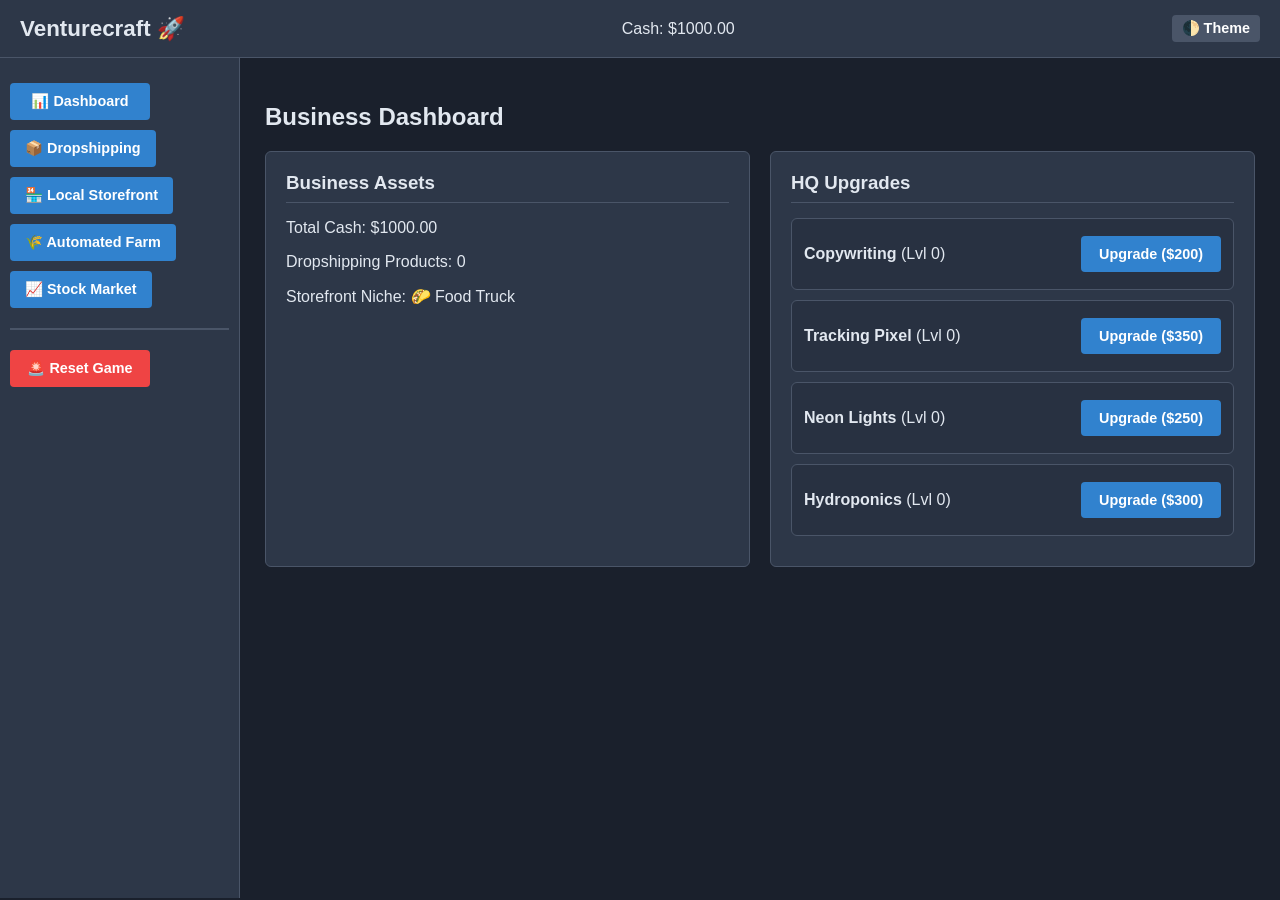
<file: index.html>
<!DOCTYPE html>
<html lang="en">
<head>
    <meta charset="UTF-8">
    <meta name="viewport" content="width=device-width, initial-scale=1.0">
    <title>Venturecraft - Entrepreneurship Game</title>
    <link rel="stylesheet" href="style.css">
</head>
<body>
    <div class="top-bar">
        <h2>Venturecraft 🚀</h2>
        <div>Cash: $<span class="global-cash-display">1000.00</span></div>
        <button class="btn" style="min-width:auto; padding:5px 10px; background:#4a5568;" onclick="toggleTheme()">🌓 Theme</button>
    </div>

    <div class="main-container">
        <div class="sidebar">
            <button class="btn" onclick="switchScreen('dashboard-screen')">📊 Dashboard</button>
            <button class="btn" onclick="switchScreen('dropshipping-screen')">📦 Dropshipping</button>
            <button class="btn" onclick="switchScreen('local-screen')">🏪 Local Storefront</button>
            <button class="btn" onclick="startMode('farm')">🌾 Automated Farm</button>
            <button class="btn" onclick="switchScreen('stock-screen')">📈 Stock Market</button>
            <hr style="border:1px solid #4a5568; margin:15px 0;">
            <button class="btn" style="background:#ef4444;" onclick="resetGame()">🚨 Reset Game</button>
        </div>

        <div class="content-area">
            <!-- DASHBOARD SCREEN -->
            <div id="dashboard-screen" class="screen active">
                <h2>Business Dashboard</h2>
                <div class="dashboard-grid" style="display:grid; grid-template-columns:1fr 1fr; gap:20px;">
                    <div class="panel">
                        <h3>Business Assets</h3>
                        <p>Total Cash: $<span class="global-cash-display">1000.00</span></p>
                        <p>Dropshipping Products: <span id="drop-count">0</span></p>
                        <p>Storefront Niche: <span id="local-type-display">🌮 Food Truck</span></p>
                    </div>
                    <div class="panel">
                        <h3>HQ Upgrades</h3>
                        <div class="upgrade-item">
                            <div><strong>Copywriting</strong> (Lvl <span id="up-copy-lvl">0</span>)</div>
                            <button class="btn" onclick="buyUpgrade('copywriting')">Upgrade ($<span id="up-copy-cost">200</span>)</button>
                        </div>
                        <div class="upgrade-item">
                            <div><strong>Tracking Pixel</strong> (Lvl <span id="up-pixel-lvl">0</span>)</div>
                            <button class="btn" onclick="buyUpgrade('pixel')">Upgrade ($<span id="up-pixel-cost">350</span>)</button>
                        </div>
                        <div class="upgrade-item">
                            <div><strong>Neon Lights</strong> (Lvl <span id="up-lights-lvl">0</span>)</div>
                            <button class="btn" onclick="buyUpgrade('lights')">Upgrade ($<span id="up-lights-cost">250</span>)</button>
                        </div>
                        <div class="upgrade-item">
                            <div><strong>Hydroponics</strong> (Lvl <span id="up-hydro-lvl">0</span>)</div>
                            <button class="btn" onclick="buyUpgrade('hydroponic')">Upgrade ($<span id="up-hydro-cost">300</span>)</button>
                        </div>
                    </div>
                </div>
            </div>

            <!-- DROPSHIPPING SCREEN -->
            <div id="dropshipping-screen" class="screen">
                <h2>E-Commerce & Dropshipping</h2>
                <div class="panel">
                    <h3>Design New Product</h3>
                    <input type="text" id="drop-name" placeholder="Product Name"><br><br>
                    <input type="number" id="drop-price" placeholder="Retail Price ($)"><br><br>
                    <textarea id="drop-desc" placeholder="Write landing page ad copy..." rows="3" style="width:100%; border-radius:4px; background:#2d3748; color:#fff; border:1px solid #4a5568; padding:8px;"></textarea><br><br>
                    
                    <label>Product Mockup Canvas:</label><br>
                    <canvas id="productCanvas" style="background:#fff; border:2px solid #4a5568; border-radius:4px; cursor:crosshair; margin-bottom:10px; display:block; width:100%; height:150px;"></canvas>
                    <button class="btn" style="min-width:auto; background:#718096;" onclick="clearCanvas()">Clear Canvas</button>
                    <button class="btn" style="background:#10b981;" onclick="saveProduct()">Launch Campaign</button>
                </div>
                <div class="panel">
                    <h3>Live Sales Feed</h3>
                    <div id="drop-feed" class="live-log-box"></div>
                </div>
            </div>

            <!-- LOCAL SCREEN -->
            <div id="local-screen" class="screen">
                <h2>Local Storefront Operations</h2>
                <div class="panel">
                    <h3>Manage Franchise Niche</h3>
                    <select id="local-niche-select" onchange="changeNiche()" style="padding:10px; width:100%; background:#2d3748; color:#fff; border:1px solid #4a5568; border-radius:4px;">
                        <option value="food">🌮 Food Truck (Low Cost, Faster Sales)</option>
                        <option value="electronics">⚡ Electronics Boutique (High Profit, Slower Sales)</option>
                    </select>
                    <p>Current Inventory Stock: <span id="local-inv">10</span> units</p>
                    <p>Base Hourly Foot Traffic: <span id="local-traffic-display">12</span> visitors</p>
                    <button class="btn" onclick="buyInventory()">Restock Bulk Inventory ($100 for 10x Units)</button>
                </div>
                <div class="panel">
                    <h3>Store POS Feed</h3>
                    <div id="local-feed" class="live-log-box"></div>
                </div>
            </div>

            <!-- FARM SCREEN -->
            <div id="farm-screen" class="screen">
                <h2>Automated Farm Plots</h2>
                <div style="display:grid; grid-template-columns:1fr 1fr; gap:20px;">
                    <div class="panel">
                        <h3>Seed Supplier & Silo</h3>
                        <button class="btn" onclick="buySeeds('wheat')">Buy Wheat Seeds (5x for $10)</button>
                        <button class="btn" style="background:#ff9800;" onclick="buySeeds('tomato')">Buy Tomato Seeds (3x for $25)</button>
                        <hr style="border:1px solid #4a5568; margin:15px 0;">
                        <h4>Silo Raw Materials</h4>
                        <p>🌾 Wheat Seeds: <span id="farm-seeds-w">5</span> | 🍅 Tomato Seeds: <span id="farm-seeds-t">3</span></p>
                        <p>Raw Wheat in Silo: <span id="inv-wheat">0</span></p>
                        <p>Raw Tomato in Silo: <span id="inv-tomato">0</span></p>
                    </div>

                    <div class="panel">
                        <h3>🍳 Kitchen & Processing Market</h3>
                        <div style="display: grid; grid-template-columns: 1fr 1fr; gap: 15px;">
                            <div class="upgrade-item" style="text-align: center; flex-direction:column; align-items:stretch;">
                                <h4>🍞 Fresh Bread</h4>
                                <p style="font-size: 0.75rem; color: #a0aec0; margin:4px 0;">Requires: 3 Raw Wheat</p>
                                <p style="margin:5px 0;">Inventory: <strong id="inv-bread">0</strong></p>
                                <button class="btn" style="padding:6px; font-size:0.8rem;" onclick="processFood('bread')">Bake Bread</button>
                                <button class="btn" style="padding:6px; font-size:0.8rem; background: #10b981;" onclick="sellFood('bread')">Sell ($45.00)</button>
                            </div>
                            <div class="upgrade-item" style="text-align: center; flex-direction:column; align-items:stretch;">
                                <h4>🍝 Tomato Pasta</h4>
                                <p style="font-size: 0.75rem; color: #a0aec0; margin:4px 0;">Requires: 2 Wheat + 2 Tomato</p>
                                <p style="margin:5px 0;">Inventory: <strong id="inv-pasta">0</strong></p>
                                <button class="btn" style="padding:6px; font-size:0.8rem;" onclick="processFood('pasta')">Cook Pasta</button>
                                <button class="btn" style="padding:6px; font-size:0.8rem; background: #10b981;" onclick="sellFood('pasta')">Sell ($90.00)</button>
                            </div>
                        </div>
                    </div>
                </div>

                <div class="panel" style="margin-top:20px;">
                    <h3>Your Arable Fields</h3>
                    <div id="farmPlotsContainer" class="dashboard-grid" style="display:grid; grid-template-columns:repeat(3, 1fr); gap:15px;"></div>
                </div>

                <div class="panel" style="margin-top:20px;">
                    <h3>Farm & Kitchen Activity Log</h3>
                    <div id="farm-feed" class="live-log-box">
                        <div>[FARM] Automation and processing kitchen online.</div>
                    </div>
                </div>
            </div>

            <!-- STOCK SCREEN -->
            <div id="stock-screen" class="screen">
                <h2>High-Frequency Asset Trading</h2>
                <div id="market-notification" style="background:#b91c1c; color:#fff; padding:10px; border-radius:4px; margin-bottom:15px; display:none; font-weight:bold;"></div>
                <div id="stock-grid-container" style="display:grid; grid-template-columns:1fr 1fr; gap:15px;"></div>
            </div>
        </div>
    </div>
    <script src="script.js"></script>
</body>
</html>
</file>
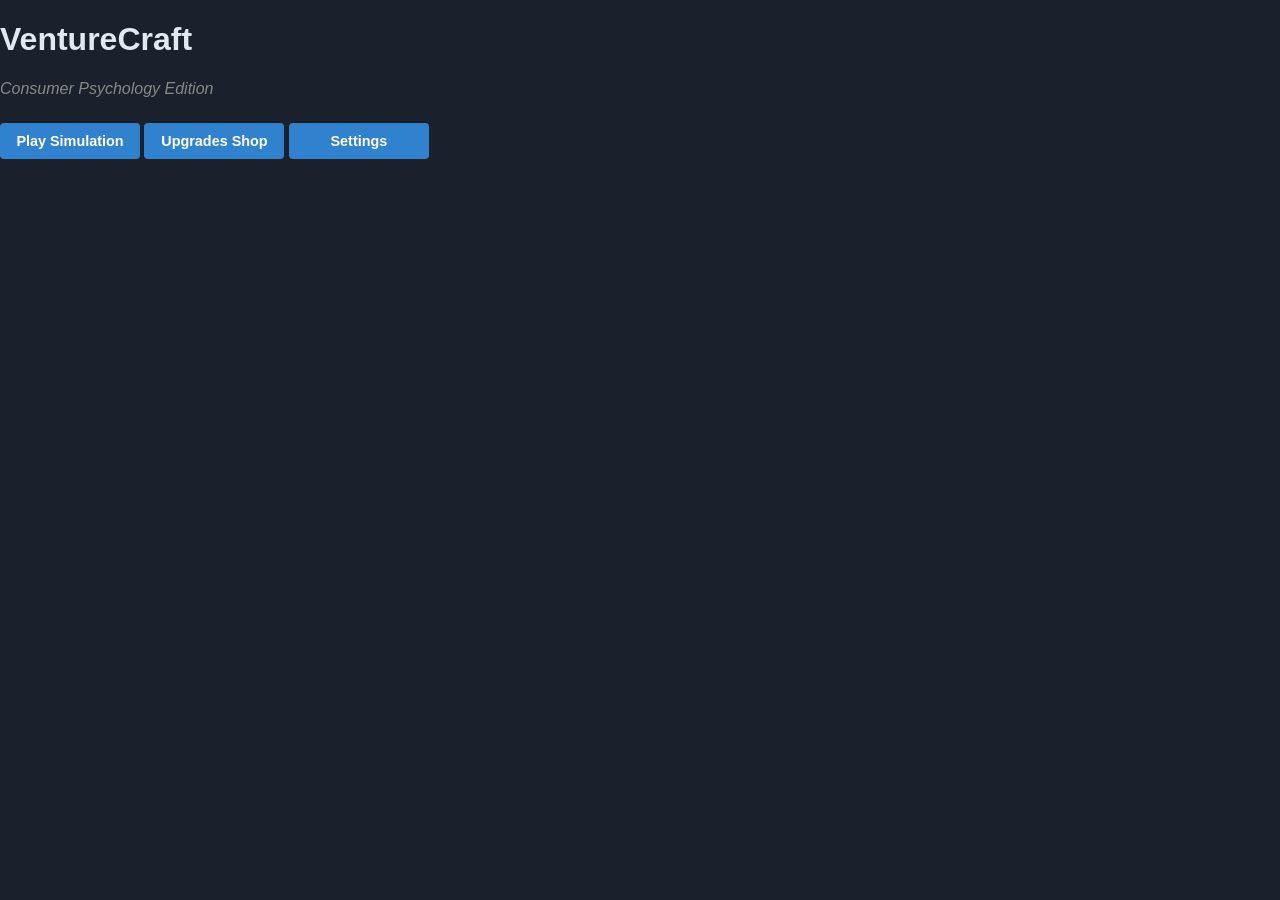
<file: index (1).html>
<!DOCTYPE html>
<html lang="en">
<head>
    <meta charset="UTF-8">
    <meta name="viewport" content="width=device-width, initial-scale=1.0">
    <title>VentureCraft - Advanced Entrepreneur Simulator</title>
    <link rel="stylesheet" href="style.css">
</head>
<body>

    <!-- 1. MAIN MENU SCREEN -->
    <div id="menu-screen" class="screen active">
        <h1>VentureCraft</h1>
        <div style="font-style: italic; margin-bottom: 20px; color: #888;">Consumer Psychology Edition</div>
        <button class="btn" onclick="switchScreen('mode-screen')">Play Simulation</button>
        <button class="btn" onclick="switchScreen('upgrades-screen')">Upgrades Shop</button>
        <button class="btn" onclick="switchScreen('settings-screen')">Settings</button>
    </div>

    <!-- 2. UPGRADES SHOP SCREEN -->
    <div id="upgrades-screen" class="screen">
        <button class="btn btn-back" onclick="switchScreen('menu-screen')">&larr; Menu</button>
        <h2>Corporate Upgrade Center</h2>
        <div class="stats-bar" style="margin-bottom: 20px;">
            <span>Capital Check: $<span class="global-cash-display">1000</span></span>
        </div>
        <div class="dashboard" style="grid-template-columns: 1fr 1fr; height: auto; max-width: 900px;">
            <div class="panel">
                <h4>Digital Marketing Upgrades</h4>
                <div class="upgrade-item">
                    <p><strong>AI Copywriting Suite</strong> (Level <span id="up-copy-lvl">0</span>)<br>
                    Adds a permanent +15% conversion multiplier to dropshipping copy evaluations.</p>
                    <button class="btn" style="min-width:auto; padding:6px 15px; font-size:0.9rem;" onclick="buyUpgrade('copywriting')">Buy Upgrade ($<span id="up-copy-cost">200</span>)</button>
                </div>
                <div class="upgrade-item" style="margin-top: 15px;">
                    <p><strong>Targeted Pixel Ads</strong> (Level <span id="up-pixel-lvl">0</span>)<br>
                    Reduces customer price sensitivity on digital listings by 10% per tier.</p>
                    <button class="btn" style="min-width:auto; padding:6px 15px; font-size:0.9rem;" onclick="buyUpgrade('pixel')">Buy Upgrade ($<span id="up-pixel-cost">350</span>)</button>
                </div>
            </div>
            <div class="panel">
                <h4>Brick & Mortar / Agotech</h4>
                <div class="upgrade-item">
                    <p><strong>Premium Storefront Lights</strong> (Level <span id="up-lights-lvl">0</span>)<br>
                    Increases maximum local buyer wave capacity by +3 customers.</p>
                    <button class="btn" style="min-width:auto; padding:6px 15px; font-size:0.9rem;" onclick="buyUpgrade('lights')">Buy Upgrade ($<span id="up-lights-cost">250</span>)</button>
                </div>
                <div class="upgrade-item" style="margin-top: 15px;">
                    <p><strong>Hydroponic Enrichment Fluid</strong> (Level <span id="up-hydro-lvl">0</span>)<br>
                    Accelerates farm harvest germination speeds by 25% per level.</p>
                    <button class="btn" style="min-width:auto; padding:6px 15px; font-size:0.9rem;" onclick="buyUpgrade('hydroponics')">Buy Upgrade ($<span id="up-hydro-cost">300</span>)</button>
                </div>
            </div>
        </div>
    </div>

    <!-- 3. SETTINGS SCREEN -->
    <div id="settings-screen" class="screen">
        <button class="btn btn-back" onclick="switchScreen('menu-screen')">&larr; Menu</button>
        <h2>Game Settings</h2>
        <button class="btn" onclick="toggleTheme()">Toggle Theme Modality</button>
        <button class="btn" style="background:#f44336;" onclick="resetGame()">Hard Reset Corporate Data</button>
    </div>

    <!-- 4. MODE SELECTION SCREEN -->
    <div id="mode-screen" class="screen">
        <button class="btn btn-back" onclick="switchScreen('menu-screen')">&larr; Menu</button>
        <h2>Select an Enterprise Industry</h2>
        <button class="btn" onclick="startMode('dropshipping')">🌐 Dropshipping E-Commerce</button>
        <button class="btn" onclick="startMode('local')">🏪 Local Retail Business</button>
        <button class="btn" onclick="startMode('farm')">🌾 Agricultural Supply Chain</button>
    </div>

    <!-- 5. DROPSHIPPING MODULE -->
    <div id="dropshipping-screen" class="screen">
        <button class="btn btn-back" onclick="switchScreen('mode-screen')">&larr; Back</button>
        <div class="stats-bar">
            <span>Capital Check: $<span class="global-cash-display">1000</span></span>
            <span>Live SKUs: <span id="drop-count">0</span></span>
        </div>
        <div class="dashboard">
            <div class="panel">
                <h3>Storefront Configuration</h3>
                <div class="tutorial-box">
                    <strong>🎓 Psychology Engine Mechanics:</strong><br>
                    • Customers analyze your <strong>Price</strong> and <strong>Description</strong>.<br>
                    • Use keywords like <em>luxury, premium, durable,</em> or <em>organic</em> to boost conversion!
                </div>
                <label>Listing Title:</label>
                <input type="text" id="drop-name" placeholder="e.g., Sleek Steel Thermos">
                
                <label>Selling Price ($):</label>
                <input type="number" id="drop-price" placeholder="e.g., 29">
                
                <label>Ad Copy Pitch Description:</label>
                <textarea id="drop-desc" placeholder="Describe the item... Persuasive pitches packed with high-quality keywords score premium conversions." rows="4" style="resize:none;"></textarea>
                
                <button class="btn" style="min-width:100%; margin:5px 0 0 0;" onclick="saveProduct()">🚀 Launch Product Campaign</button>
            </div>
            <div class="panel" id="canvas-container">
                <h3>Asset Designer Canvas</h3>
                <div style="margin-bottom: 8px; display:flex; gap:5px;">
                    <button class="color-swatch" style="background:#4caf50;" onclick="setCanvasColor('#4caf50')"></button>
                    <button class="color-swatch" style="background:#2196f3;" onclick="setCanvasColor('#2196f3')"></button>
                    <button class="color-swatch" style="background:#ff9800;" onclick="setCanvasColor('#ff9800')"></button>
                    <button class="color-swatch" style="background:#e91e63;" onclick="setCanvasColor('#e91e63')"></button>
                    <button class="color-swatch" style="background:#000000;" onclick="setCanvasColor('#000000')"></button>
                </div>
                <canvas id="productCanvas" style="width:100%; height:180px;"></canvas>
                <button class="btn" style="min-width:auto; padding:4px 15px; font-size:0.8rem; background:#f44336; margin-bottom:10px;" onclick="clearCanvas()">Wipe Drawing</button>
                <h4 style="align-self:flex-start; margin-top:5px; margin-bottom:5px;">Digital Funnel Conversion Ticker:</h4>
                <div id="drop-feed" class="live-log-box" style="width:100%; flex-grow:1;"></div>
            </div>
        </div>
    </div>

    <!-- 6. LOCAL BUSINESS MODULE -->
    <div id="local-screen" class="screen">
        <button class="btn btn-back" onclick="switchScreen('mode-screen')">&larr; Back</button>
        <div class="stats-bar">
            <span>Capital Check: $<span class="global-cash-display">1000</span></span>
            <span>Niche Model: <span id="local-type-display">None</span></span>
        </div>
        <div class="dashboard">
            <div class="panel">
                <h3>Commercial Controls</h3>
                <div class="tutorial-box">
                    <strong>🎓 Traffic Mechanics:</strong><br>
                    • Keep shelf items stocked up to fulfill demand waves.<br>
                    • Swap your market model anytime to target different consumer demographics!
                </div>
                <label>Select Corporate Store Niche:</label>
                <select id="local-niche-select" onchange="changeNiche()">
                    <option value="food">🌮 Gourmet Food Truck</option>
                    <option value="electronics">⚡ Custom Electronics Shop</option>
                </select>
                <button class="btn" style="min-width:100%; margin-top:10px;" onclick="buyInventory()">📦 Restock Shop Shelves ($100 for +10 Items)</button>
            </div>
            <div class="panel">
                <h3>Retail Analytics Shelf</h3>
                <div style="font-size: 1.2rem; margin-bottom: 10px;">Current Stock Items: <span id="local-inv" style="color:var(--accent-color); font-weight:bold;">0</span> left</div>
                <div style="font-size: 1.2rem; margin-bottom: 15px;">Hourly Foot Traffic: <span id="local-traffic-display" style="color:#2196f3; font-weight:bold;">0</span> buyers</div>
                <h4 style="margin-top:20px;">Brick-and-Mortar Revenue Ledger:</h4>
                <div id="local-feed" class="live-log-box" style="width:100%; flex-grow:1;"></div>
            </div>
        </div>
    </div>

    <!-- 7. AGRICULTURAL SUPPLY CHAIN MODULE -->
    <div id="farm-screen" class="screen">
        <button class="btn btn-back" onclick="switchScreen('mode-screen')">&larr; Back</button>
        <div class="stats-bar">
            <span>Capital Check: $<span class="global-cash-display">1000</span></span>
            <span>Wheat Seeds: <span id="farm-seeds-w">0</span> | Tomato Seeds: <span id="farm-seeds-t">0</span></span>
        </div>
        <div class="dashboard">
            <div class="panel">
                <h3>Agrotech Inventory Management</h3>
                <div style="display:grid; grid-template-columns: 1fr 1fr; gap:10px; margin-bottom:15px;">
                    <div style="background:rgba(255,255,255,0.02); padding:10px; border-radius:6px; border:1px solid #333;">
                        <strong>🌾 Raw Crops:</strong><br>
                        Wheat: <span id="inv-wheat">0</span><br>
                        Tomato: <span id="inv-tomato">0</span>
                    </div>
                    <div style="background:rgba(255,255,255,0.02); padding:10px; border-radius:6px; border:1px solid #333;">
                        <strong>🍞 Refined Goods:</strong><br>
                        Prepared Bread: <span id="inv-bread">0</span><br>
                        Prepared Pasta: <span id="inv-pasta">0</span>
                    </div>
                </div>
                <div class="tutorial-box" style="font-size:0.85rem; line-height:1.3;">
                    Plant seeds in the arable grid fields to cultivate raw produce logs, then harvest them to fill up your warehouse inventories.
                </div>
            </div>
            <div class="panel">
                <h3>Arable Field Operations Matrix</h3>
                <div id="farmPlotsContainer" class="farm-grid"></div>
            </div>
        </div>
    </div>

    <script src="script.js"></script>
</body>
</html>
</file>
<file: style.css>
:root {
    --bg-primary: #1a202c;
    --bg-secondary: #2d3748;
    --text-color: #e2e8f0;
    --accent-color: #3182ce;
    --border-color: #4a5568;
}

body.light-theme {
    --bg-primary: #f7fafc;
    --bg-secondary: #ffffff;
    --text-color: #2d3748;
    --accent-color: #3182ce;
    --border-color: #cbd5e0;
}

body {
    margin: 0;
    font-family: -apple-system, BlinkMacSystemFont, "Segoe UI", Roboto, Helvetica, Arial, sans-serif;
    background-color: var(--bg-primary);
    color: var(--text-color);
    transition: background 0.2s, color 0.2s;
}

.top-bar {
    display: flex;
    justify-content: space-between;
    align-items: center;
    background-color: var(--bg-secondary);
    padding: 10px 20px;
    border-bottom: 1px solid var(--border-color);
}

.top-bar h2 { margin: 0; font-size: 1.4rem; }

.main-container {
    display: flex;
    min-height: calc(100vh - 60px);
}

.sidebar {
    width: 240px;
    background-color: var(--bg-secondary);
    padding: 20px 10px;
    border-right: 1px solid var(--border-color);
    box-sizing: border-box;
}

.content-area {
    flex: 1;
    padding: 25px;
    box-sizing: border-box;
}

.screen {
    display: none;
}

.screen.active {
    display: block;
}

.panel {
    background-color: var(--bg-secondary);
    border: 1px solid var(--border-color);
    border-radius: 6px;
    padding: 20px;
    margin-bottom: 20px;
}

.panel h3 { margin-top: 0; margin-bottom: 15px; border-bottom: 1px solid var(--border-color); padding-bottom: 8px; }

.btn {
    background-color: var(--accent-color);
    color: white;
    border: none;
    padding: 10px 15px;
    margin: 5px 0;
    border-radius: 4px;
    cursor: pointer;
    font-weight: 600;
    font-size: 0.9rem;
    min-width: 140px;
    transition: opacity 0.1s;
}

.btn:hover { opacity: 0.9; }
.btn:active { transform: scale(0.98); }

.upgrade-item {
    display: flex;
    justify-content: space-between;
    align-items: center;
    background: rgba(0,0,0,0.1);
    padding: 12px;
    border-radius: 6px;
    margin-bottom: 10px;
    border: 1px solid var(--border-color);
}

.live-log-box {
    height: 120px;
    overflow-y: auto;
    background: rgba(0,0,0,0.2);
    border-radius: 4px;
    padding: 10px;
    font-family: monospace;
    font-size: 0.85rem;
    line-height: 1.4;
}

.plot-card {
    background: var(--bg-primary);
    border: 1px dashed var(--border-color);
    padding: 15px;
    border-radius: 6px;
    text-align: center;
}

.plot-card.growing { border-style: solid; border-color: #3182ce; }
.plot-card.ready { border-style: solid; border-color: #4caf50; background: rgba(76, 175, 80, 0.05); }

input[type="text"], input[type="number"] {
    width: 100%;
    padding: 8px;
    background: var(--bg-primary);
    border: 1px solid var(--border-color);
    color: var(--text-color);
    border-radius: 4px;
    box-sizing: border-box;
}
</file>
